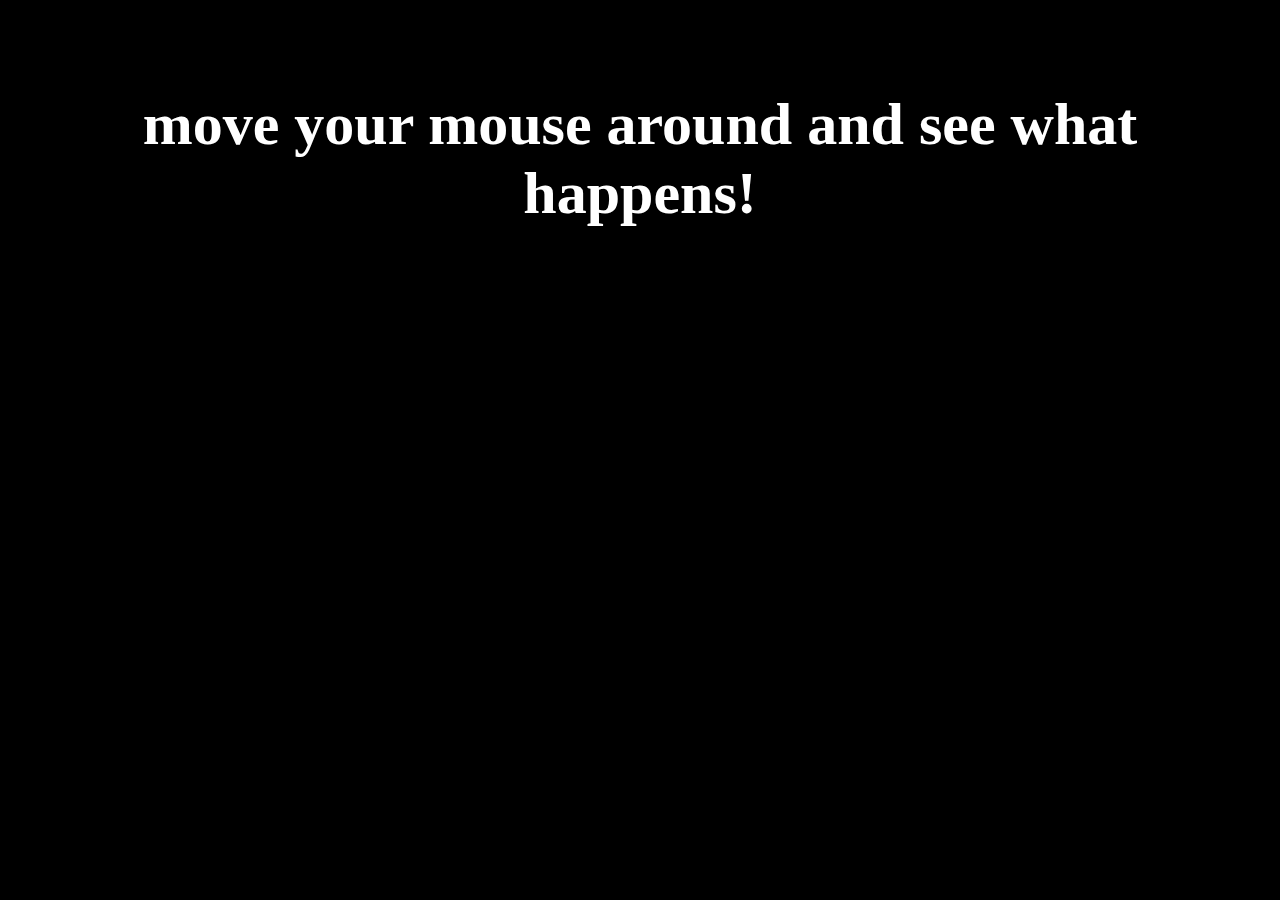
<file: background_colour_app/index.html>
<!DOCTYPE html>
<html lang="en">
<head>
    <meta charset="UTF-8">
    <meta name="viewport" content="width=device-width, initial-scale=1.0">
    <title>Color Wheel</title>
    <link rel="stylesheet" href="main.css">
    <link rel="icon" href="data:image/svg+xml,<svg xmlns=%22http://www.w3.org/2000/svg%22 viewBox=%220 0 100 100%22><text y=%22.9em%22 font-size=%2290%22>🌈</text></svg>">

</head>
<body id="bg">
    <h1 id="text"> move your mouse around and see what happens!</h1>
    <script src="script.js"></script>
</body>
</html>
</file>
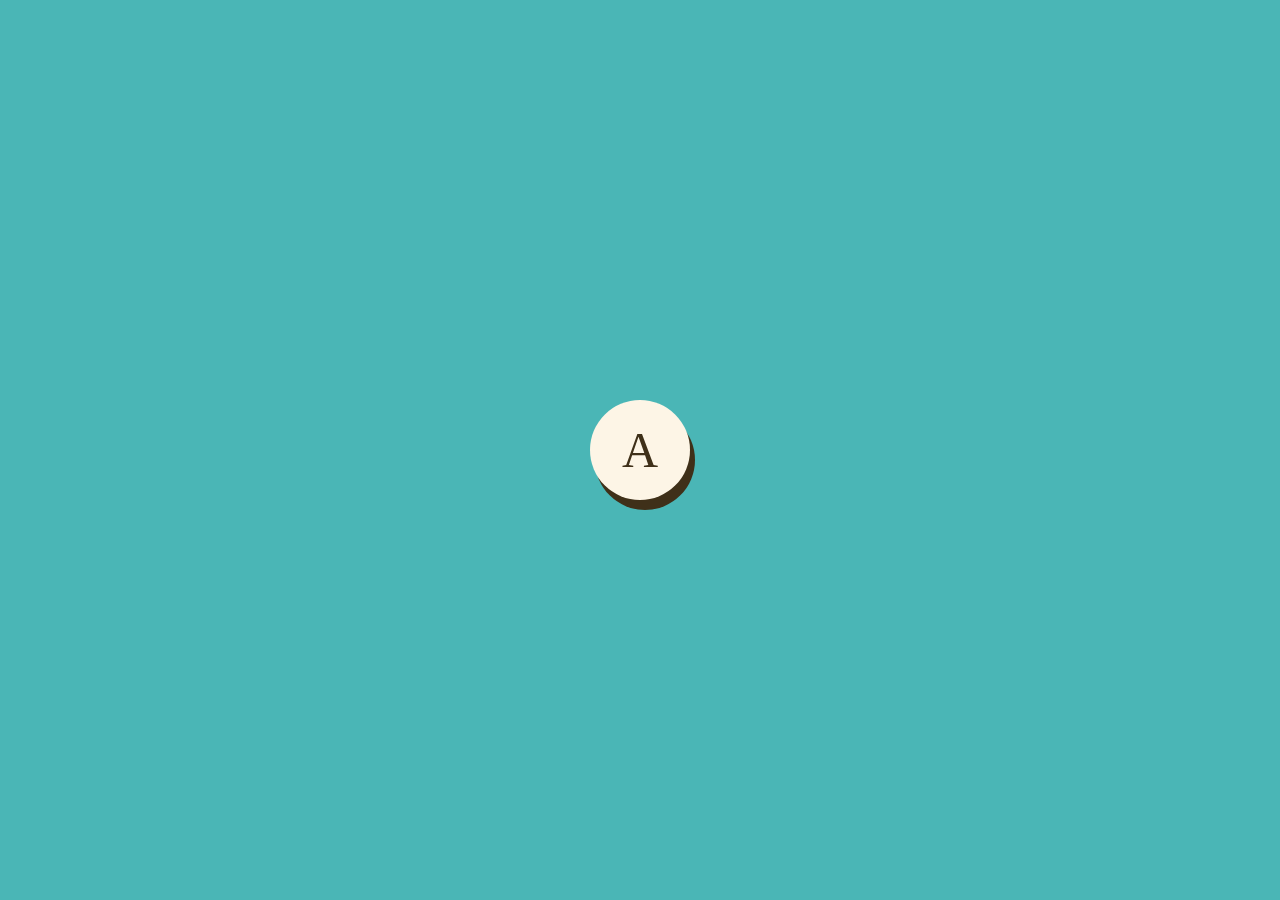
<file: button_app/index.html>
<!DOCTYPE html>
<html lang="en">
<head>
    <meta charset="UTF-8"/>
    <meta name="viewport" content="width=device-width, initial-scale=1.0" />
    <title>Button</title>
    <link rel="stylesheet" href="main.css"/>
    <link rel="icon" href="data:image/svg+xml,<svg xmlns=%22http://www.w3.org/2000/svg%22 viewBox=%220 0 100 100%22><text y=%22.9em%22 font-size=%2290%22>🔘</text></svg>">
    <meta name="description" content="click the button"" />
    <meta property="og:description" content="click the button" />
    <meta property="og:image" content="screenshot.png" />

    <meta name="twitter:title" content="click the button" />
    <meta name="twitter:description" content="click the button" />
    <meta name="twitter:image" content="https://maitri.me/code_marathon/button_app/screenshot.png" />
    <meta name="twitter:card" content="button_image" />
</head>
<body>
    <div class="button-container" id="a-button">A</div>

    <script src="script.js"></script>
</body>
</html>
</file>
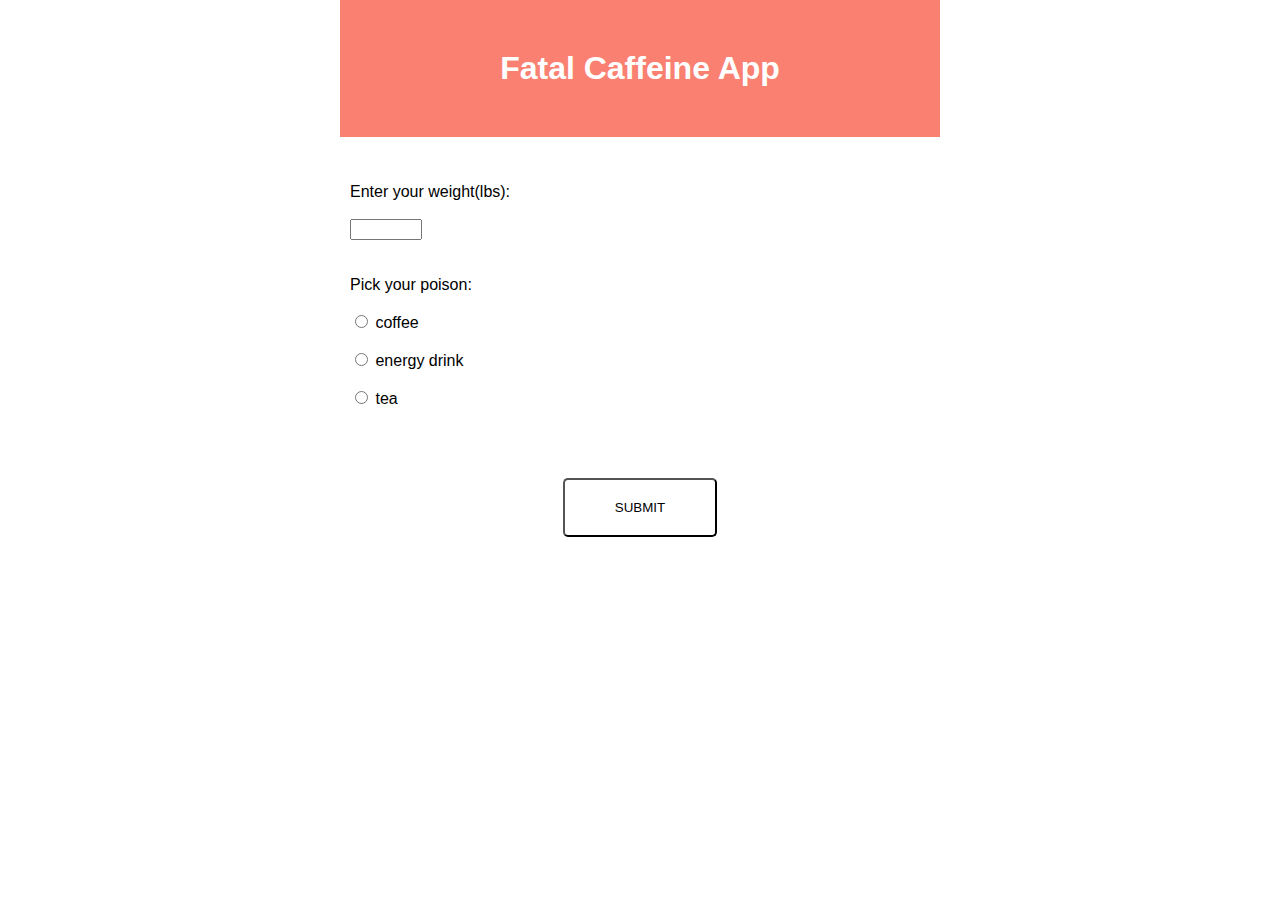
<file: caffeine_limit_app/index.html>
<!DOCTYPE html>
<html lang="en">

<head>
    <meta charset="UTF-8">
    <meta name="viewport" content="width=device-width, initial-scale=1.0">
    <title>Document</title>
    <link rel="stylesheet" href="main.css">
</head>

<body>
    

    <div class="container">
        <h1>Fatal Caffeine App</h1>
        <form>
            <br>
            <br>
            <label for="weight"> Enter your weight(lbs): </label>
            <br>
            <br>
            <input type="number" id="weight" min="0" max="1000" required>
            <br>
            <br>
            <br>
            <label for="poison"> Pick your poison: </label>
            <br>
            <br>
            <input type="radio" id="coffee" name="poison" value="80">
            <label for="coffee"> coffee </label> </label>
            <br>
            <br>
            <input type="radio" id="energy drink" name="poison" value="160">
            <label for="energy drink"> energy drink </label> </label>
            <br>
            <br>
            <input type="radio" id="tea" name="poison" value="40">
            <label for="tea"> tea </label> </label>
            <br>
            <br>
            <br>
            <br>
            <p class="buttonContainer">
                <button> SUBMIT </button>
            </p>
            <p id="message">
            </p>
        </form>
    </div>



    <script src="script.js"></script>
</body>

</html>
</file>
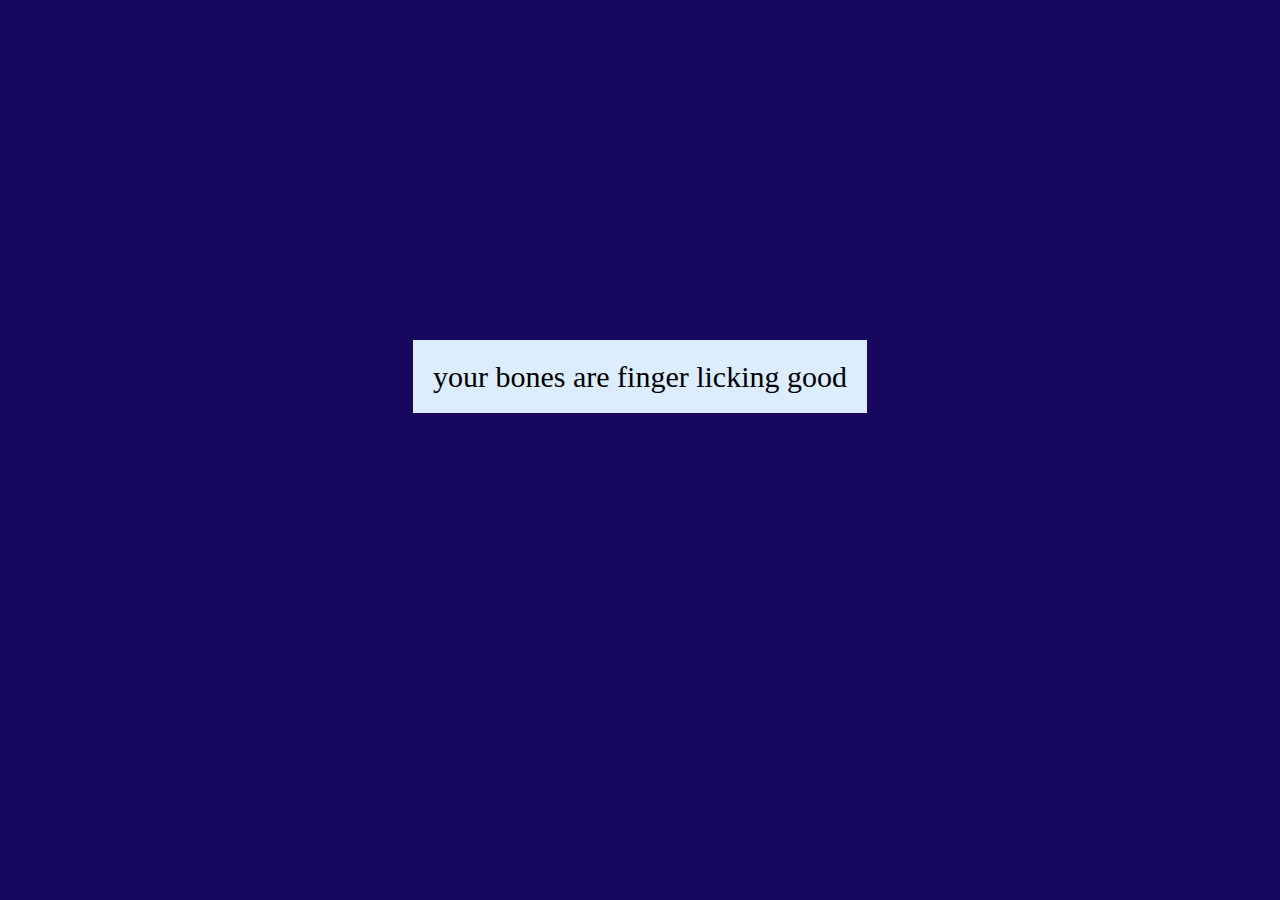
<file: compliment_app/index.html>
<!DOCTYPE html>
<html lang="en">
<head>
    <meta charset="UTF-8">
    <meta name="viewport" content="width=device-width, initial-scale=1.0">
    <title>compliment</title>
    <link rel="stylesheet" href="main.css">
    <link rel="icon" href="data:image/svg+xml,<svg xmlns=%22http://www.w3.org/2000/svg%22 viewBox=%220 0 100 100%22><text y=%22.9em%22 font-size=%2290%22>👽</text></svg>">

</head>
<body>
    <div>
        <span id="compliment"> </span>
    </div>
    

    <script src="script.js"></script>
</body>
</html>
</file>
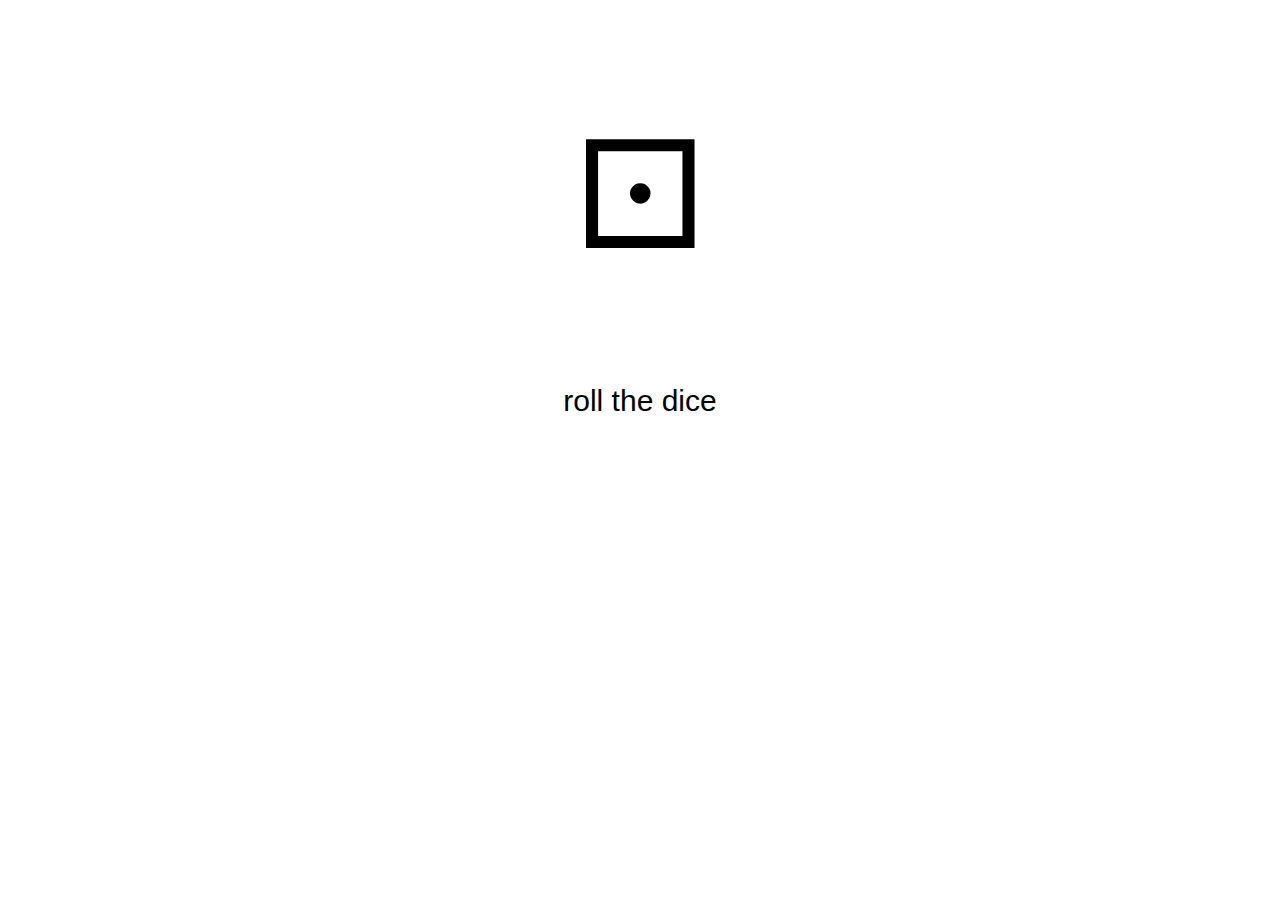
<file: diceroll_app/index.html>
<!DOCTYPE html>
<html lang="en">
<head>
    <meta charset="UTF-8">
    <meta name="viewport" content="width=device-width, initial-scale=1.0">
    <title>Document</title>
    <link rel="stylesheet" href="style.css">
</head>
<body>
    <button class="die">
        ⚀
    </button>
    <div class="instruction">
        roll the dice
    </div>
    
    <script src="script.js"></script>
</body>
</html>
</file>
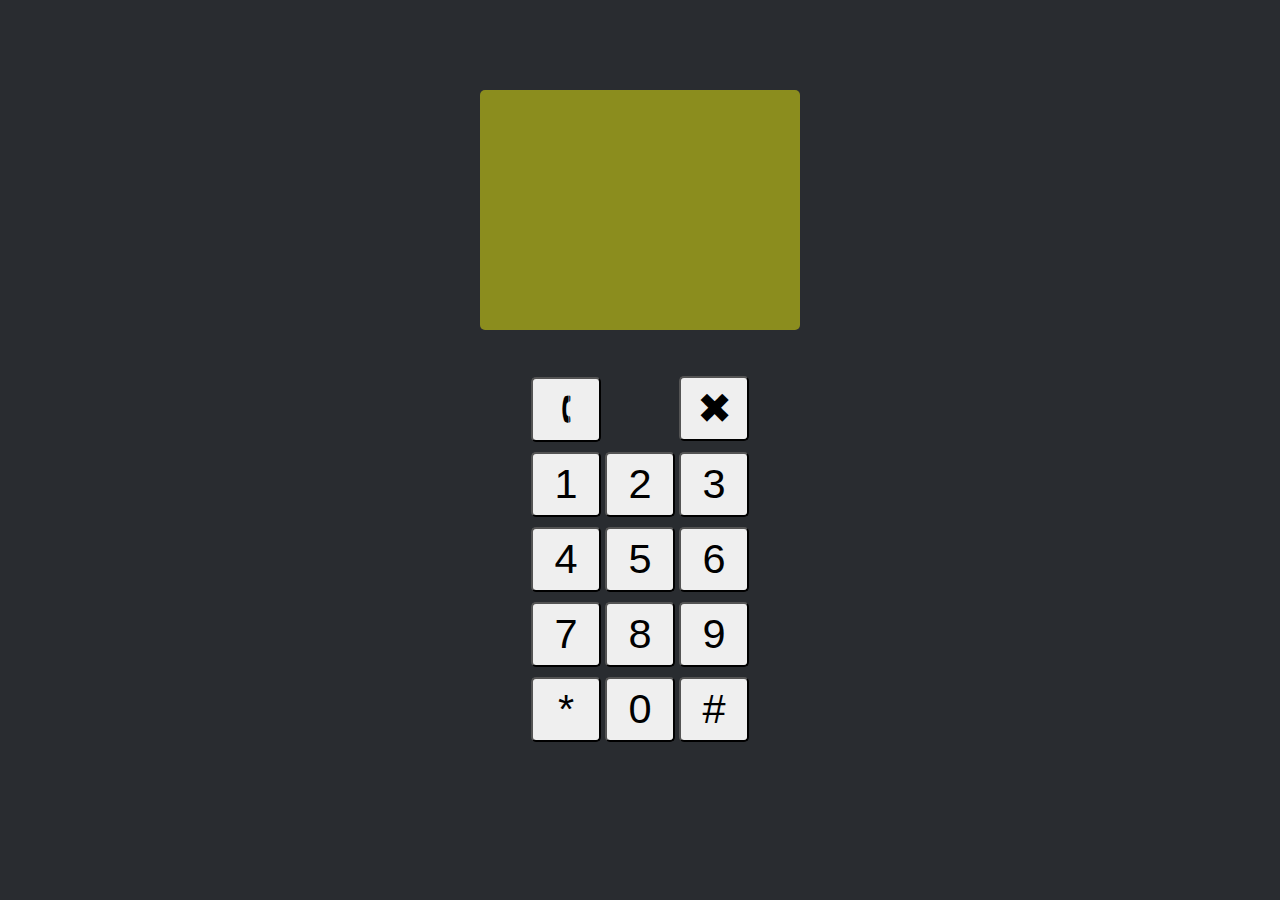
<file: nokia_dial_app/index.html>
<!DOCTYPE html>
<html lang="en">
<head>
    <meta charset="UTF-8">
    <meta name="viewport" content="width=device-width, initial-scale=1.0">
    <title>Document</title>
    <link rel="stylesheet" href="main.css">
</head>
<body>
    <div class="screen">
        <br>
        <p id="on-screen-text"></p>
    </div>
    <br>
    <br>
    <div class="numpad">
        <span>
            <input type="button" value="🕻" name="call"/>
            <input type="button" value="🕻" name="blank" class="invis" disabled/>
            <input type="button" value="✖" name="end"/>
        </span>
        <br>
        <span>
            <input type="button" value="1" name="one"/>
            <input type="button" value="2" name="two"/>
            <input type="button" value="3" name="three"/>
        </span>
        <br>
        <span>
            <input type="button" value="4" name="four"/>
            <input type="button" value="5" name="five"/>
            <input type="button" value="6" name="six"/>
        </span>
        <br>
        <span>
            <input type="button" value="7" name="seven"/>
            <input type="button" value="8" name="eight"/>
            <input type="button" value="9" name="nine"/>
        </span>
        <br>
        <span>
            <input type="button" value="*" name="star"/>
            <input type="button" value="0" name="zero"/>
            <input type="button" value="#" name="pound"/>
        </span>
        <br>
    </div>

    <script src="script.js"></script>
</body>
</html>
</file>
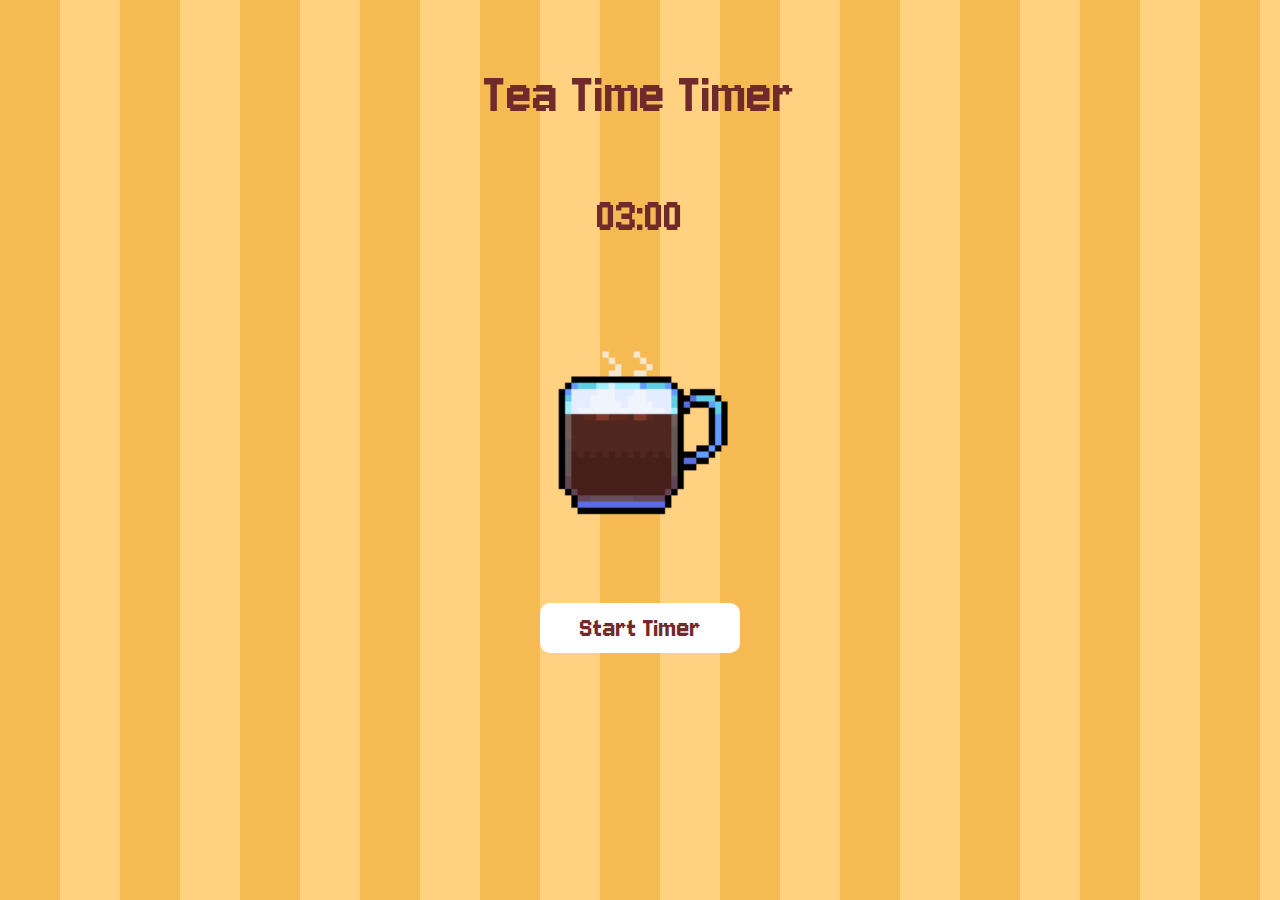
<file: tea_timer_app/index.html>
<!DOCTYPE html>
<html lang="en">
<head>
    <meta charset="UTF-8">
    <meta name="viewport" content="width=device-width, initial-scale=1.0">
    <title>Tea Timer</title>
    <link rel="stylesheet" href="main.css">
    <link rel="icon" href="data:image/svg+xml,<svg xmlns=%22http://www.w3.org/2000/svg%22 viewBox=%220 0 100 100%22><text y=%22.9em%22 font-size=%2290%22>🍵</text></svg>">
    <meta name="description" content="3 min tea timer" />
    <meta property="og:description" content="3 min tea timer" />
    <meta property="og:image" content="black-tea.png" />

</head>
<body>
    <h1 class="tea-title"> Tea Time Timer </h1>
    <div id="tea-card">
        <p id="timer">
            03:00
        </p>
        <br>
        <br>
        <div class="teacup">
            <img src="black-tea.png" alt="black-tea">
        </div>
        <br>
        <br>
        <br>
        <div>
            <button type="button" id="tea-timer-button"> Start Timer </button>
        </div>
    </div>
    
    
    
    <script src="script.js"></script>
</body>
</html>
</file>
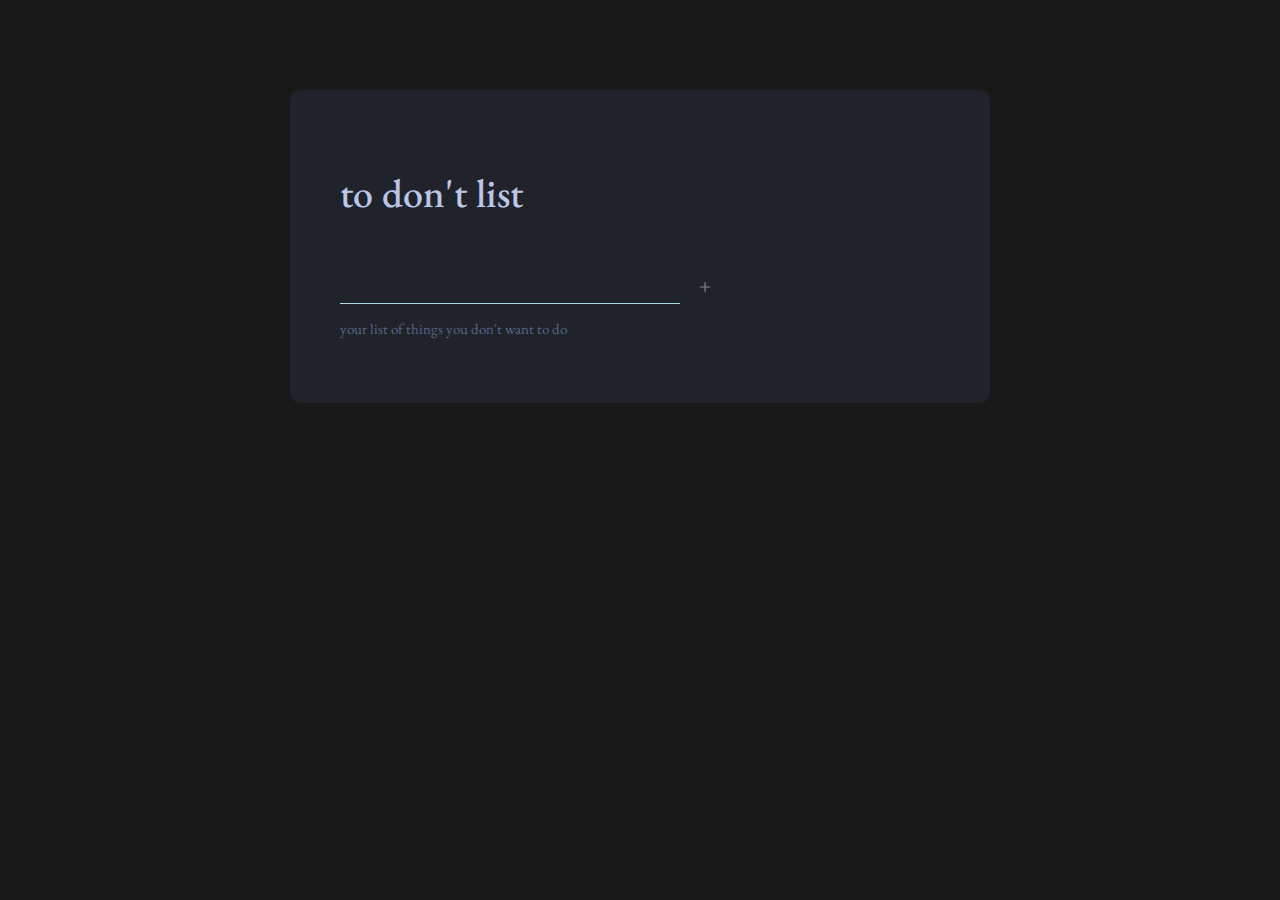
<file: to_dont_app/index.html>
<!DOCTYPE html>
<html lang="en">
<head>
    <meta charset="UTF-8">
    <meta name="viewport" content="width=device-width, initial-scale=1.0">
    <title>to don't list</title>
    <link rel="stylesheet" href="main.css">
    <link rel="icon" href="data:image/svg+xml,<svg xmlns=%22http://www.w3.org/2000/svg%22 viewBox=%220 0 100 100%22><text y=%22.9em%22 font-size=%2290%22>🗒️</text></svg>">

</head>
<body>
    <div class="notepad">
        <h1 class="title">to don't list</h1>
        <div class="collection"></div>
        <br>
        <input type="text" id="newItemInput"/ >
        <button id="new_item"> + </button>
        <br>
        <p class="todont-item"> your list of things you don't want to do</p>
    </div>
    

    <script src="script.js"></script>
</body>
</html>
</file>
<file: background_colour_app/main.css>
body{
    background: rgb(0,0,0) 
}

#text{
    text-align: center;
    padding: 50PX;
    margin-top: 50px auto;
    font-size: 60px;
    font: "Fira Sans", sans-serif;
    color: rgb(255,255,255);
}
</file>
<file: button_app/main.css>
body{
    background-color:rgb(74, 182, 182);    
}

.button-container{
    background-color: #FDF5E6;
    width:100px;
    height:100px;
    display: flex;
    position:absolute;
    top:50%;
    left:50%;
    transform: translate(-50%, -50%);
    border-radius: 50%;
    box-shadow: 5px 10px  #3f3019;

    text-align: center;
    display: flex;
    justify-content: center;
    align-items: center;
    font-size: 50px;
    color:#3f3019;
}

.button-container:hover{
    background-color: #FFDEAD;
    cursor: pointer;
}
</file>
<file: caffeine_limit_app/main.css>
body {
    font-family: sans-serif;
    margin: 0;
}

h1 {
    text-align: center;
    background-color: salmon;
    padding: 50px 0;
    margin: 0;
    color: white;
}

.container {
    max-width: 600px;
    /* background-color: salmon; */
    margin: 0 auto;
    /* padding: 20px; */
}

form {
    padding: 10px;
}

button {
    background: none;
    padding: 20px 50px;
    border-radius: 5px;
}

button:hover {
    background: salmon;
    cursor: pointer;
    color: white;
}

.buttonContainer {
    text-align: center;
}

#message {
    font-size: x-large;
    text-align: center;
    margin: 50px 10px;
}
</file>
<file: compliment_app/main.css>
body {
    font-size: serif;
    text-align: center;
    font-size: 30px;
    background-color: #666777;
}

div {
    margin-top: 40vh;
}

#compliment {
    padding: 20px;
    margin: 0 auto;
    background-color: #dcedff;
}
</file>
<file: diceroll_app/style.css>
body {
    font-family: sans-serif;
    text-align: center;
    font-size: 30px;
}

.die {
    margin: 100px;
    font-size: 150px;
    cursor: pointer;
    background: none;
    border: none;
}

.body:focus {
    outline: none;
    -webkit-user-select: none; /* Safari, Chrome, Edge */
    -moz-user-select: none;    /* Firefox */
    -ms-user-select: none;     /* Internet Explorer 10+ */
    user-select: none; 
}
</file>
<file: nokia_dial_app/main.css>
@import url('https://fonts.googleapis.com/css2?family=Workbench&display=swap');

body{
    max-width: 320px;
    margin:10vh auto;
    background-color: rgb(41, 44, 48);
}
.screen{
    width:320px;
    height:240px;
    background-color: rgb(139, 141, 30);
    border-radius: 5px;
}

.numpad{
    max-width: 320px;
    padding: 5px;
    text-align: center;
    
    
}
input{
    justify-content: space-between;
    font-size: 41.5px;
    width:70px;
    height:65px;
    margin: 5px auto;
    cursor: pointer;
    text-align: center;
    align-items: center;
    border-radius: 5px;
}

.invis{
    opacity: 0;
}

#on-screen-text{
    margin:20px;
    text-align: right;
    font-family: "Workbench", sans-serif;
    font-optical-sizing: auto;
    font-weight: 400;
    font-style: normal;
    font-variation-settings:"BLED" 0,"SCAN" 0;
    font-size: 50px;
    white-space: normal;
    word-wrap: break-word;

}
</file>
<file: tea_timer_app/main.css>
@import url('https://fonts.googleapis.com/css2?family=Jersey+10&display=swap');

body {
    background: repeating-linear-gradient(to right,
            #f6ba52,
            #f6ba52 60px,
            #ffd180 60px,
            #ffd180 120px);

}

h1 {
    text-align: center;
    margin: 7vh auto;
    font-family: "Jersey 10", sans-serif;
    font-weight: 400;
    font-style: normal;
    font-size: 60px;
    color: #702a2a;

}


#timer{
    text-align: center;
    font-family: "Jersey 10", sans-serif;
    font-weight: 400;
    font-style: normal;
    font-size: 50px;
    color:#702a2a;
    
    
}

.teacup {
    width: 200px;
    height: 200px;
    padding: 10px;
    /* background-color:rgb(255, 255, 255);
    border: 10px solid #ffd180 ; */
    margin: auto;
    display: flex;
    justify-content: center;
}

#tea-timer-button{
    margin: 0 auto;
    text-align: center;
    width:200px;
    height: 50px;
    display: flex;
    justify-content: center;
    align-items: center;

    font-family: "Jersey 10", sans-serif;
    font-weight: 400;
    font-style: normal;
    font-size: 30px;
    color:#702a2a;

    border:none;
    border-radius: 10px;
    background-color: white;
    
}

#tea-timer-button:hover{
    background-color: rgb(255, 232, 175);
}
</file>
<file: to_dont_app/main.css>
@import url('https://fonts.googleapis.com/css2?family=EB+Garamond:ital,wght@0,400..800;1,400..800&display=swap');
@import url('https://fonts.googleapis.com/css2?family=Baskervville:ital,wght@0,400..700;1,400..700&display=swap');

body {
    background: rgb(25, 25, 25);
    font-family: "EB Garamond", serif;
    font-optical-sizing: auto;
    font-style: normal;
    font-weight: 400;

}

.notepad{
    max-width: 600px;
    margin: 10vh auto;
    padding: 50px;
    background: rgb(32, 36, 42);
    border-radius: 10px;
}

.title {
    color: rgb(188, 197, 232);
    font-style: normal;
    font-weight: 500;
    font-size: 40px;
}

#new_item {
    font-family: "EB Garamond", serif;
    font-size: 20px;
    font-optical-sizing: auto;
    font-style: normal;
    font-weight: 400;
    color: rgb(120, 125, 146);
    font-style: normal;
    font-weight: 500;
    background: none;
    border: none;
}

.input_item_checkbox:focus{
    outline: none;
    border: none;
}

.input_item_checkbox{
    color: rgb(188, 197, 232);
    background: none;
    font-family: "EB Garamond", serif;
    font-optical-sizing: auto;
    font-style: normal;
    font-weight: 400;
    font-size: 20px;
    max-width: 300px;
    border: none;
}

.deleteX {
    color: rgb(120, 125, 146);
    background: none;
    font-family: "EB Garamond", serif;
    font-optical-sizing: auto;
    font-style: normal;
    font-weight: 400;
    font-size: 25px;
    max-width: 300px;
    border: none;
    cursor: pointer;
}

.todont-item{
    color: rgb(224, 234, 255);
    padding: 0 20px;
    font-size: 26px;
}

#newItemInput {
    font-family: "EB Garamond", serif;
    font-optical-sizing: auto;
    font-style: normal;
    font-weight: 400;
    padding: 5px 20px;
    font-size: 20px;
    margin-right: 10px;
    width: 50%;
    background: none;
    outline: none;
    border: none;
    border-bottom: 1px solid lightblue;
    color: rgb(137, 177, 184);
}

p.todont-item {
    color: rgb(86, 102, 139);
    padding: 0;
    font-size: 15px;
}
</file>
